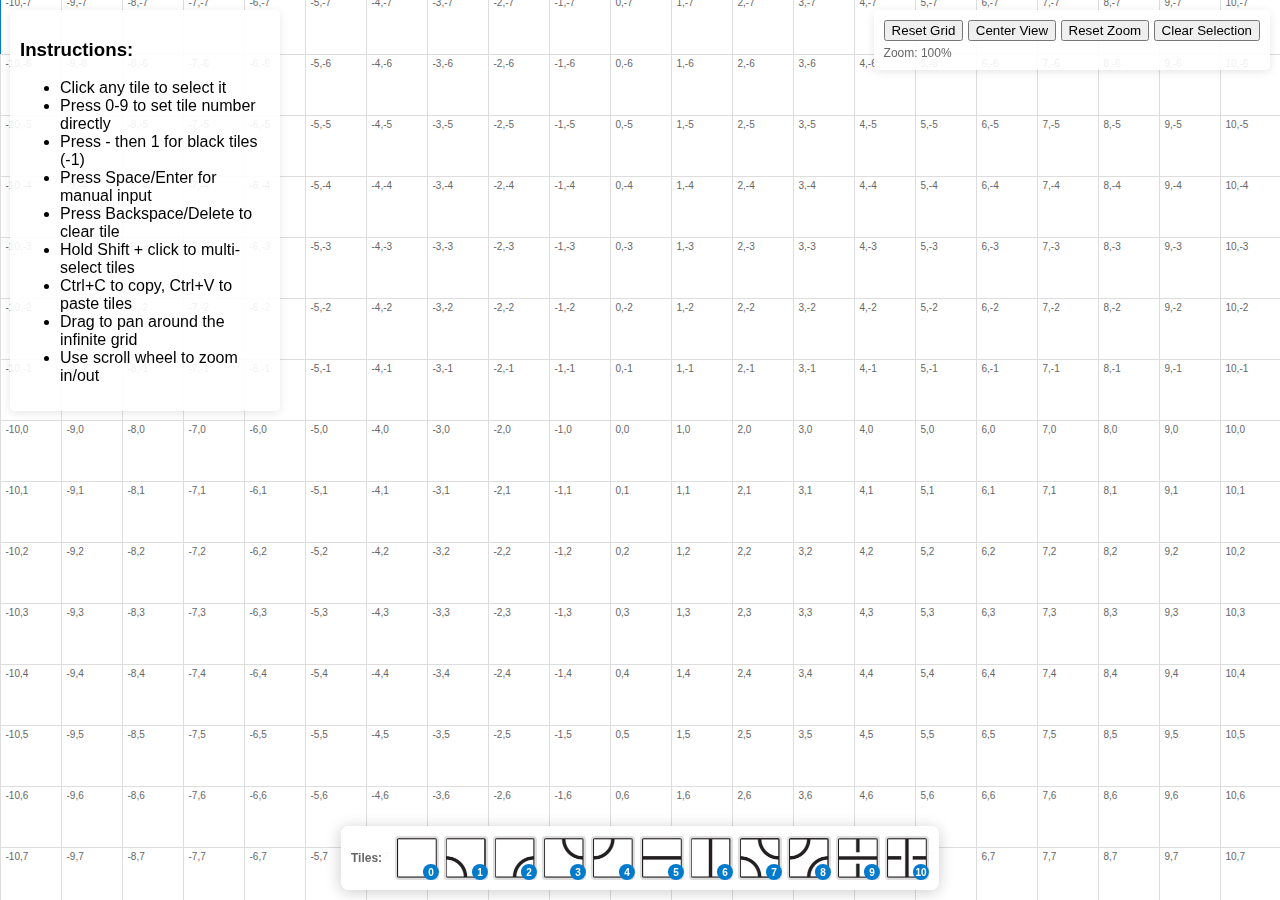
<file: index.html>
<!DOCTYPE html>
<html lang="en">
<head>
    <meta charset="UTF-8">
    <meta name="viewport" content="width=device-width, initial-scale=1.0">
    <title>Infinite Grid Tiles</title>
    <style>
        body {
            margin: 0;
            padding: 0;
            font-family: Arial, sans-serif;
            overflow: hidden;
            background-color: #f0f0f0;
        }

        #grid-container {
            position: relative;
            width: 100vw;
            height: 100vh;
            overflow: auto;
            cursor: grab;
        }

        #grid-container:active {
            cursor: grabbing;
        }

        #grid {
            position: absolute;
            display: grid;
            grid-template-columns: repeat(auto-fill, 60px);
            grid-template-rows: repeat(auto-fill, 60px);
            gap: 1px;
            background-color: #ccc;
            padding: 10px;
        }

        .tile {
            width: 60px;
            height: 60px;
            background-color: white;
            border: 1px solid #ddd;
            display: flex;
            align-items: center;
            justify-content: center;
            cursor: pointer;
            position: relative;
            background-size: cover;
            background-position: center;
            transition: all 0.2s ease;
        }

        .tile:hover {
            border-color: #007acc;
            box-shadow: 0 0 5px rgba(0, 122, 204, 0.3);
        }

        .tile.active {
            border-color: #007acc;
            box-shadow: 0 0 10px rgba(0, 122, 204, 0.5);
        }

        .tile-input {
            width: 100%;
            height: 100%;
            border: none;
            background: transparent;
            text-align: center;
            font-size: 12px;
            font-weight: bold;
            outline: none;
        }

        .tile-number {
            position: absolute;
            top: 2px;
            left: 2px;
            font-size: 10px;
            color: #666;
            background: rgba(255, 255, 255, 0.8);
            padding: 1px 3px;
            border-radius: 2px;
        }

        #controls {
            position: fixed;
            top: 10px;
            right: 10px;
            background: rgba(255, 255, 255, 0.9);
            padding: 10px;
            border-radius: 5px;
            box-shadow: 0 2px 10px rgba(0, 0, 0, 0.1);
            z-index: 1000;
        }

        #instructions {
            position: fixed;
            top: 10px;
            left: 10px;
            background: rgba(255, 255, 255, 0.9);
            padding: 10px;
            border-radius: 5px;
            box-shadow: 0 2px 10px rgba(0, 0, 0, 0.1);
            z-index: 1000;
            max-width: 250px;
        }

        #tile-toolbar {
            position: fixed;
            bottom: 10px;
            left: 50%;
            transform: translateX(-50%);
            background: rgba(255, 255, 255, 0.95);
            padding: 10px;
            border-radius: 8px;
            box-shadow: 0 2px 15px rgba(0, 0, 0, 0.2);
            z-index: 1000;
            display: flex;
            gap: 5px;
            align-items: center;
        }

        .toolbar-tile {
            width: 40px;
            height: 40px;
            border: 2px solid #ddd;
            border-radius: 4px;
            background-size: cover;
            background-position: center;
            background-color: white;
            display: flex;
            align-items: center;
            justify-content: center;
            cursor: pointer;
            transition: all 0.2s ease;
            position: relative;
        }

        .toolbar-tile:hover {
            border-color: #007acc;
            transform: scale(1.1);
            box-shadow: 0 2px 8px rgba(0, 122, 204, 0.3);
        }

        .toolbar-tile-number {
            position: absolute;
            bottom: -2px;
            right: -2px;
            background: #007acc;
            color: white;
            font-size: 10px;
            font-weight: bold;
            border-radius: 50%;
            width: 16px;
            height: 16px;
            display: flex;
            align-items: center;
            justify-content: center;
        }

        .toolbar-label {
            font-size: 12px;
            font-weight: bold;
            color: #666;
            margin-right: 8px;
        }

        .tile.selected {
            border-color: #ff6b35;
            box-shadow: 0 0 10px rgba(255, 107, 53, 0.6);
            background-color: rgba(255, 107, 53, 0.1);
        }

        .tile.black-tile {
            background-color: #000 !important;
            background-image: none !important;
        }
    </style>
</head>
<body>
    <div id="instructions">
        <h3>Instructions:</h3>
        <ul>
            <li>Click any tile to select it</li>
            <li>Press 0-9 to set tile number directly</li>
            <li>Press - then 1 for black tiles (-1)</li>
            <li>Press Space/Enter for manual input</li>
            <li>Press Backspace/Delete to clear tile</li>
            <li>Hold Shift + click to multi-select tiles</li>
            <li>Ctrl+C to copy, Ctrl+V to paste tiles</li>
            <li>Drag to pan around the infinite grid</li>
            <li>Use scroll wheel to zoom in/out</li>
        </ul>
    </div>

    <div id="controls">
        <button onclick="resetGrid()">Reset Grid</button>
        <button onclick="centerGrid()">Center View</button>
        <button onclick="resetZoom()">Reset Zoom</button>
        <button onclick="clearSelection()">Clear Selection</button>
    </div>

    <div id="grid-container">
        <div id="grid"></div>
    </div>

    <div id="tile-toolbar">
        <div class="toolbar-label">Tiles:</div>
        <!-- Toolbar tiles will be populated by JavaScript -->
    </div>

    <script>
        class InfiniteGrid {
            constructor() {
                this.gridContainer = document.getElementById('grid-container');
                this.grid = document.getElementById('grid');
                this.baseTileSize = 61; // Base tile size (60px + 1px gap)
                this.zoomLevel = 1; // Current zoom level
                this.minZoom = 0.2; // Minimum zoom level
                this.maxZoom = 5; // Maximum zoom level
                this.visibleTiles = new Map();
                this.activeTile = null;
                this.selectedTiles = new Set(); // For multi-selection
                this.copiedTiles = []; // For copy/paste functionality
                this.tileData = new Map(); // Store tile states
                
                this.viewportWidth = window.innerWidth;
                this.viewportHeight = window.innerHeight;
                
                // Initial grid position
                this.offsetX = 0;
                this.offsetY = 0;
                
                this.isDragging = false;
                this.dragStarted = false;
                this.lastMouseX = 0;
                this.lastMouseY = 0;
                this.dragThreshold = 5; // Minimum distance to consider it a drag
                
                this.init();
            }
            
            init() {
                this.setupEventListeners();
                this.createToolbar();
                this.updateGrid();
                this.centerGrid();
            }
            
            setupEventListeners() {
                // Mouse events for dragging
                this.gridContainer.addEventListener('mousedown', (e) => {
                    if (e.target === this.gridContainer || e.target === this.grid || e.target.classList.contains('tile')) {
                        this.isDragging = true;
                        this.dragStarted = false; // Only set to true when actual dragging occurs
                        this.lastMouseX = e.clientX;
                        this.lastMouseY = e.clientY;
                        e.preventDefault();
                    }
                });
                
                document.addEventListener('mousemove', (e) => {
                    if (this.isDragging) {
                        const deltaX = e.clientX - this.lastMouseX;
                        const deltaY = e.clientY - this.lastMouseY;
                        const distance = Math.sqrt(deltaX * deltaX + deltaY * deltaY);
                        
                        // Only start dragging if we've moved beyond the threshold
                        if (!this.dragStarted && distance > this.dragThreshold) {
                            this.dragStarted = true;
                            this.gridContainer.style.cursor = 'grabbing';
                        }
                        
                        if (this.dragStarted) {
                            this.offsetX += deltaX;
                            this.offsetY += deltaY;
                            this.updateGrid();
                        }
                        
                        this.lastMouseX = e.clientX;
                        this.lastMouseY = e.clientY;
                    }
                });
                
                document.addEventListener('mouseup', () => {
                    if (this.isDragging) {
                        this.isDragging = false;
                        this.dragStarted = false;
                        this.gridContainer.style.cursor = 'grab';
                    }
                });
                
                // Window resize
                window.addEventListener('resize', () => {
                    this.viewportWidth = window.innerWidth;
                    this.viewportHeight = window.innerHeight;
                    this.updateGrid();
                });
                
                // Scroll wheel for zooming
                this.gridContainer.addEventListener('wheel', (e) => {
                    e.preventDefault();
                    
                    const rect = this.gridContainer.getBoundingClientRect();
                    const mouseX = e.clientX - rect.left;
                    const mouseY = e.clientY - rect.top;
                    
                    // Calculate zoom factor
                    const zoomFactor = e.deltaY > 0 ? 0.9 : 1.1;
                    const newZoom = Math.max(this.minZoom, Math.min(this.maxZoom, this.zoomLevel * zoomFactor));
                    
                    if (newZoom !== this.zoomLevel) {
                        // Calculate zoom point relative to current view
                        const worldX = (mouseX - this.offsetX) / this.zoomLevel;
                        const worldY = (mouseY - this.offsetY) / this.zoomLevel;
                        
                        // Update zoom level
                        this.zoomLevel = newZoom;
                        
                        // Adjust offset to keep the zoom point centered
                        this.offsetX = mouseX - worldX * this.zoomLevel;
                        this.offsetY = mouseY - worldY * this.zoomLevel;
                        
                        this.updateGrid();
                    }
                });
                
                // Touch events for mobile support
                let touchStartDistance = 0;
                let touchStartZoom = 1;
                
                this.gridContainer.addEventListener('touchstart', (e) => {
                    if (e.touches.length === 2) {
                        // Two-finger pinch for zoom
                        const touch1 = e.touches[0];
                        const touch2 = e.touches[1];
                        touchStartDistance = Math.hypot(
                            touch2.clientX - touch1.clientX,
                            touch2.clientY - touch1.clientY
                        );
                        touchStartZoom = this.zoomLevel;
                    } else if (e.touches.length === 1) {
                        // Single finger for drag
                        this.isDragging = true;
                        this.lastMouseX = e.touches[0].clientX;
                        this.lastMouseY = e.touches[0].clientY;
                    }
                    e.preventDefault();
                });
                
                this.gridContainer.addEventListener('touchmove', (e) => {
                    if (e.touches.length === 2) {
                        // Handle pinch zoom
                        const touch1 = e.touches[0];
                        const touch2 = e.touches[1];
                        const currentDistance = Math.hypot(
                            touch2.clientX - touch1.clientX,
                            touch2.clientY - touch1.clientY
                        );
                        
                        if (touchStartDistance > 0) {
                            const scale = currentDistance / touchStartDistance;
                            const newZoom = Math.max(this.minZoom, Math.min(this.maxZoom, touchStartZoom * scale));
                            this.zoomLevel = newZoom;
                            this.updateGrid();
                        }
                    } else if (e.touches.length === 1 && this.isDragging) {
                        // Handle drag
                        const deltaX = e.touches[0].clientX - this.lastMouseX;
                        const deltaY = e.touches[0].clientY - this.lastMouseY;
                        
                        this.offsetX += deltaX;
                        this.offsetY += deltaY;
                        
                        this.updateGrid();
                        
                        this.lastMouseX = e.touches[0].clientX;
                        this.lastMouseY = e.touches[0].clientY;
                    }
                    e.preventDefault();
                });
                
                this.gridContainer.addEventListener('touchend', (e) => {
                    this.isDragging = false;
                    touchStartDistance = 0;
                    e.preventDefault();
                });

                // Keyboard events for copy/paste and number input
                document.addEventListener('keydown', (e) => {
                    if (e.ctrlKey || e.metaKey) {
                        if (e.key === 'c' || e.key === 'C') {
                            e.preventDefault();
                            this.copySelectedTiles();
                        } else if (e.key === 'v' || e.key === 'V') {
                            e.preventDefault();
                            this.pasteSelectedTiles();
                        }
                    } else if (e.key === 'Escape') {
                        this.clearSelection();
                        this.deselectTile();
                    } else if (this.activeTile && !e.target.classList.contains('tile-input')) {
                        // Handle direct number input when a tile is active
                        this.handleDirectNumberInput(e);
                    }
                });
            }
            
            createToolbar() {
                const toolbar = document.getElementById('tile-toolbar');
                
                // Create tiles 0-10
                for (let i = 0; i <= 10; i++) {
                    const toolbarTile = document.createElement('div');
                    toolbarTile.className = 'toolbar-tile';
                    toolbarTile.style.backgroundImage = `url(tiles/${i}.png)`;
                    toolbarTile.title = `Click to use tile ${i}`;
                    
                    // Add number label
                    const numberLabel = document.createElement('div');
                    numberLabel.className = 'toolbar-tile-number';
                    numberLabel.textContent = i;
                    toolbarTile.appendChild(numberLabel);
                    
                    // Click handler to apply tile to active tile
                    toolbarTile.addEventListener('click', () => {
                        if (this.activeTile) {
                            this.applyTileNumber(this.activeTile, i.toString());
                        }
                    });
                    
                    toolbar.appendChild(toolbarTile);
                }
            }
            
            updateGrid() {
                // Calculate current tile size based on zoom
                const currentTileSize = this.baseTileSize * this.zoomLevel;
                
                // Calculate visible tile range
                const startX = Math.floor(-this.offsetX / currentTileSize) - 2;
                const endX = Math.floor((-this.offsetX + this.viewportWidth) / currentTileSize) + 2;
                const startY = Math.floor(-this.offsetY / currentTileSize) - 2;
                const endY = Math.floor((-this.offsetY + this.viewportHeight) / currentTileSize) + 2;
                
                // Clear existing tiles
                this.grid.innerHTML = '';
                this.visibleTiles.clear();
                
                // Set grid position
                this.grid.style.left = this.offsetX + 'px';
                this.grid.style.top = this.offsetY + 'px';
                this.grid.style.transform = `scale(${this.zoomLevel})`;
                this.grid.style.transformOrigin = '0 0';
                
                // Create visible tiles
                for (let y = startY; y <= endY; y++) {
                    for (let x = startX; x <= endX; x++) {
                        this.createTile(x, y);
                    }
                }
                
                // Update zoom display
                this.updateZoomDisplay();
            }
            
            createTile(gridX, gridY) {
                const tileKey = `${gridX},${gridY}`;
                const tile = document.createElement('div');
                tile.className = 'tile';
                tile.dataset.gridX = gridX;
                tile.dataset.gridY = gridY;
                
                // Position the tile
                tile.style.position = 'absolute';
                tile.style.left = (gridX * this.baseTileSize) + 'px';
                tile.style.top = (gridY * this.baseTileSize) + 'px';
                
                // Add coordinate label
                const label = document.createElement('div');
                label.className = 'tile-number';
                label.textContent = `${gridX},${gridY}`;
                tile.appendChild(label);
                
                // Apply saved tile data if exists
                if (this.tileData.has(tileKey)) {
                    const tileInfo = this.tileData.get(tileKey);
                    if (tileInfo.number === -1) {
                        tile.classList.add('black-tile');
                    } else {
                        tile.style.backgroundImage = `url(tiles/${tileInfo.number}.png)`;
                        tile.style.backgroundSize = 'cover';
                        tile.style.backgroundPosition = 'center';
                    }
                }
                
                // Check if tile is selected
                if (this.selectedTiles.has(tileKey)) {
                    tile.classList.add('selected');
                }
                
                // Click event
                tile.addEventListener('click', (e) => {
                    e.stopPropagation();
                    // Only process click if we haven't actually dragged
                    if (!this.dragStarted) {
                        if (e.shiftKey) {
                            this.toggleTileSelection(tile);
                        } else {
                            // Single click to edit
                            this.selectTile(tile);
                        }
                    }
                });
                
                this.grid.appendChild(tile);
                this.visibleTiles.set(tileKey, tile);
            }
            
            selectTile(tile) {
                // Clear previous selections when not multi-selecting
                this.clearSelection();
                
                // Remove active class from previous tile
                if (this.activeTile) {
                    this.activeTile.classList.remove('active');
                    const input = this.activeTile.querySelector('.tile-input');
                    if (input) {
                        input.remove();
                    }
                }

                // Set new active tile
                this.activeTile = tile;
                tile.classList.add('active');
                
                // Don't automatically create input field - wait for user action
            }
            
            showInputField(tile, initialValue = '') {
                // Create input field only when needed
                const input = document.createElement('input');
                input.className = 'tile-input';
                input.type = 'text';
                input.placeholder = '-1 to 10';
                input.maxLength = 3;
                input.value = initialValue;

                // Input event handlers
                input.addEventListener('keydown', (e) => {
                    if (e.key === 'Enter') {
                        this.applyTileNumber(tile, input.value);
                    } else if (e.key === 'Escape') {
                        this.deselectTile();
                    }
                });

                input.addEventListener('blur', () => {
                    // Submit the value when clicking away
                    setTimeout(() => {
                        if (input.value.trim() !== '') {
                            this.applyTileNumber(tile, input.value);
                        } else {
                            this.deselectTile();
                        }
                    }, 100);
                });

                // Allow numbers including negative
                input.addEventListener('input', (e) => {
                    let value = e.target.value.replace(/[^0-9-]/g, '');
                    
                    // Ensure only one minus sign at the beginning
                    const minusCount = (value.match(/-/g) || []).length;
                    if (minusCount > 1) {
                        value = value.replace(/-/g, '');
                        if (e.target.value.startsWith('-')) {
                            value = '-' + value;
                        }
                    }
                    
                    // Move minus to front if it exists
                    if (value.includes('-') && !value.startsWith('-')) {
                        value = '-' + value.replace('-', '');
                    }
                    
                    const num = parseInt(value);
                    if (value && !isNaN(num) && (num < -1 || num > 10)) {
                        e.target.value = e.target.value.slice(0, -1);
                    } else {
                        e.target.value = value;
                    }
                });

                tile.appendChild(input);
                input.focus();
                input.select(); // Select all text for easy replacement
            }
            
            handleDirectNumberInput(e) {
                if (!this.activeTile) return;
                
                // Handle direct number key presses
                if (e.key >= '0' && e.key <= '9') {
                    e.preventDefault();
                    this.applyTileNumber(this.activeTile, e.key);
                } else if (e.key === '-') {
                    e.preventDefault();
                    // Start input field with minus sign for -1
                    this.showInputField(this.activeTile, '-');
                } else if (e.key === 'Backspace' || e.key === 'Delete') {
                    e.preventDefault();
                    // Clear the tile
                    const tileKey = `${this.activeTile.dataset.gridX},${this.activeTile.dataset.gridY}`;
                    this.tileData.delete(tileKey);
                    this.activeTile.classList.remove('black-tile');
                    this.activeTile.style.backgroundImage = '';
                    console.log(`Cleared tile at position (${this.activeTile.dataset.gridX}, ${this.activeTile.dataset.gridY})`);
                } else if (e.key === ' ' || e.key === 'Enter') {
                    e.preventDefault();
                    // Show input field for manual entry
                    this.showInputField(this.activeTile);
                }
            }
            
            toggleTileSelection(tile) {
                const tileKey = `${tile.dataset.gridX},${tile.dataset.gridY}`;
                
                if (this.selectedTiles.has(tileKey)) {
                    this.selectedTiles.delete(tileKey);
                    tile.classList.remove('selected');
                } else {
                    this.selectedTiles.add(tileKey);
                    tile.classList.add('selected');
                }
            }
            
            clearSelection() {
                // Remove selected class from all visible tiles
                this.selectedTiles.forEach(tileKey => {
                    if (this.visibleTiles.has(tileKey)) {
                        this.visibleTiles.get(tileKey).classList.remove('selected');
                    }
                });
                this.selectedTiles.clear();
            }
            
            copySelectedTiles() {
                if (this.selectedTiles.size === 0) {
                    console.log('No tiles selected to copy');
                    return;
                }
                
                this.copiedTiles = [];
                let minX = Infinity, minY = Infinity;
                
                // Find the minimum coordinates to normalize the pattern
                this.selectedTiles.forEach(tileKey => {
                    const [x, y] = tileKey.split(',').map(Number);
                    minX = Math.min(minX, x);
                    minY = Math.min(minY, y);
                });
                
                // Store relative positions and tile data
                this.selectedTiles.forEach(tileKey => {
                    const [x, y] = tileKey.split(',').map(Number);
                    const tileData = this.tileData.get(tileKey);
                    this.copiedTiles.push({
                        relativeX: x - minX,
                        relativeY: y - minY,
                        number: tileData ? tileData.number : null
                    });
                });
                
                console.log(`Copied ${this.copiedTiles.length} tiles`);
            }
            
            pasteSelectedTiles() {
                if (this.copiedTiles.length === 0) {
                    console.log('No tiles to paste');
                    return;
                }
                
                if (!this.activeTile) {
                    console.log('No active tile selected for pasting');
                    return;
                }
                
                const baseX = parseInt(this.activeTile.dataset.gridX);
                const baseY = parseInt(this.activeTile.dataset.gridY);
                
                // Apply copied pattern starting from the active tile
                this.copiedTiles.forEach(copiedTile => {
                    if (copiedTile.number !== null) {
                        const targetX = baseX + copiedTile.relativeX;
                        const targetY = baseY + copiedTile.relativeY;
                        const targetKey = `${targetX},${targetY}`;
                        
                        // Save tile data
                        this.tileData.set(targetKey, { number: copiedTile.number });
                        
                        // Update visible tile if it exists
                        if (this.visibleTiles.has(targetKey)) {
                            const targetTile = this.visibleTiles.get(targetKey);
                            this.applyTileVisual(targetTile, copiedTile.number);
                        }
                    }
                });
                
                console.log(`Pasted ${this.copiedTiles.length} tiles starting at (${baseX}, ${baseY})`);
            }
            
            applyTileVisual(tile, number) {
                // Remove any existing visual classes
                tile.classList.remove('black-tile');
                
                if (number === -1) {
                    tile.classList.add('black-tile');
                    tile.style.backgroundImage = '';
                } else {
                    tile.style.backgroundImage = `url(tiles/${number}.png)`;
                    tile.style.backgroundSize = 'cover';
                    tile.style.backgroundPosition = 'center';
                }
            }
            
            applyTileNumber(tile, numberStr) {
                const number = parseInt(numberStr);
                if (!isNaN(number) && number >= -1 && number <= 10) {
                    const gridX = parseInt(tile.dataset.gridX);
                    const gridY = parseInt(tile.dataset.gridY);
                    const tileKey = `${gridX},${gridY}`;
                    
                    // Save tile data
                    this.tileData.set(tileKey, { number: number });
                    
                    // Apply visual changes
                    this.applyTileVisual(tile, number);
                    
                    console.log(`Applied tile ${number} to position (${gridX}, ${gridY})`);
                }
                
                this.deselectTile();
            }
            
            deselectTile() {
                if (this.activeTile) {
                    this.activeTile.classList.remove('active');
                    const input = this.activeTile.querySelector('.tile-input');
                    if (input) {
                        input.remove();
                    }
                    this.activeTile = null;
                }
            }
            
            centerGrid() {
                this.offsetX = this.viewportWidth / 2 - (this.baseTileSize * this.zoomLevel) / 2;
                this.offsetY = this.viewportHeight / 2 - (this.baseTileSize * this.zoomLevel) / 2;
                this.updateGrid();
            }
            
            updateZoomDisplay() {
                // Update zoom indicator in controls
                let zoomDisplay = document.getElementById('zoom-display');
                if (!zoomDisplay) {
                    zoomDisplay = document.createElement('div');
                    zoomDisplay.id = 'zoom-display';
                    zoomDisplay.style.fontSize = '12px';
                    zoomDisplay.style.color = '#666';
                    zoomDisplay.style.marginTop = '5px';
                    document.getElementById('controls').appendChild(zoomDisplay);
                }
                zoomDisplay.textContent = `Zoom: ${Math.round(this.zoomLevel * 100)}%`;
            }
            
            resetZoom() {
                this.zoomLevel = 1;
                this.updateGrid();
            }
            
            reset() {
                this.tileData.clear();
                this.selectedTiles.clear();
                this.copiedTiles = [];
                this.zoomLevel = 1;
                this.updateGrid();
            }
        }
        
        // Global functions for buttons
        function resetGrid() {
            grid.reset();
        }
        
        function centerGrid() {
            grid.centerGrid();
        }
        
        function resetZoom() {
            grid.resetZoom();
        }
        
        function clearSelection() {
            grid.clearSelection();
        }
        
        // Initialize the grid
        const grid = new InfiniteGrid();
        
        // Handle clicks outside tiles to deselect
        document.addEventListener('click', (e) => {
            if (!e.target.closest('.tile') && !e.target.closest('#controls') && !e.target.closest('#tile-toolbar')) {
                grid.deselectTile();
            }
        });
    </script>
</body>
</html>
</file>
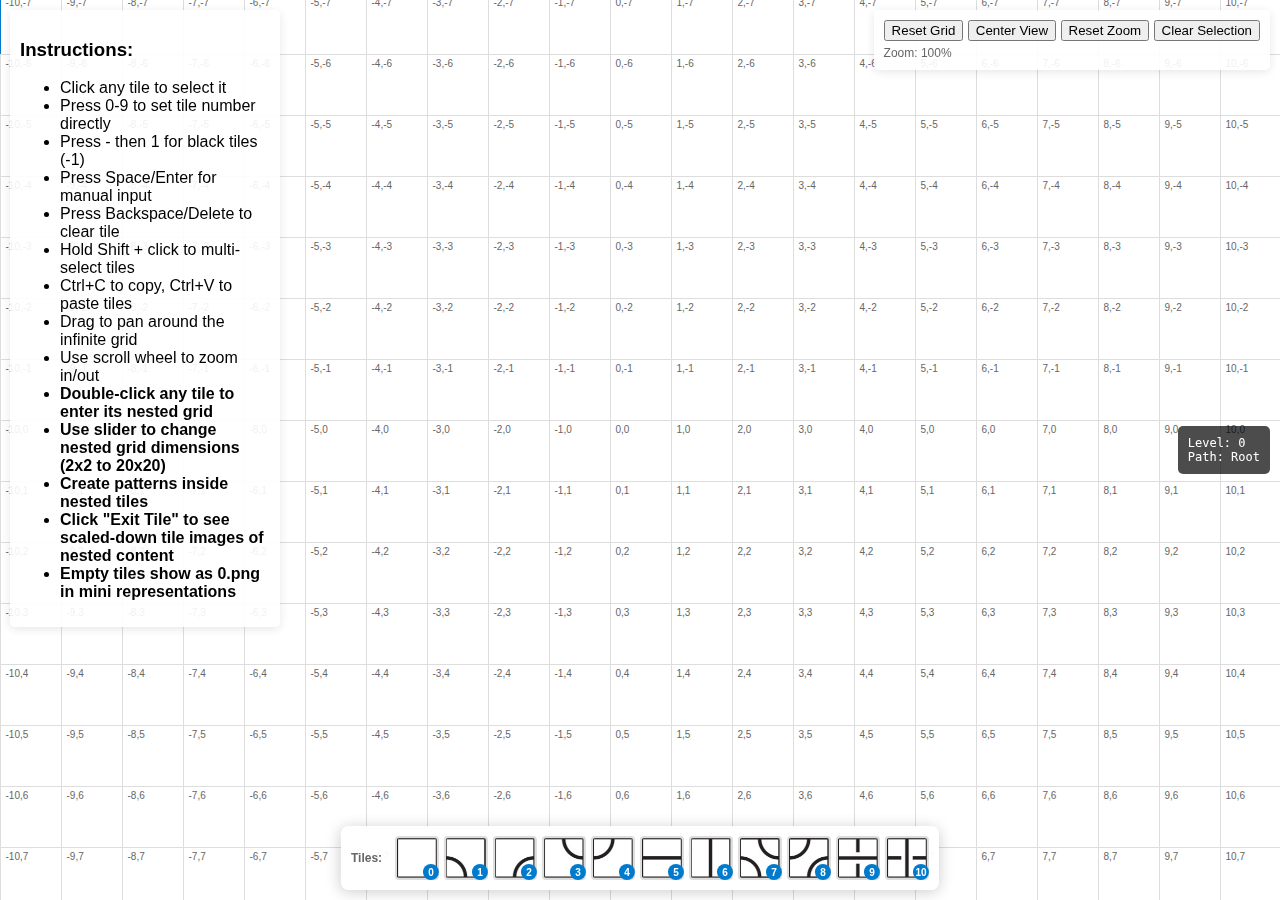
<file: webpage/index.html>
<!DOCTYPE html>
<html lang="en">
<head>
    <meta charset="UTF-8">
    <meta name="viewport" content="width=device-width, initial-scale=1.0">
    <title>Infinite Grid Tiles</title>
    <link rel="stylesheet" href="css/styles.css">
</head>
<body>
    <div id="instructions">
        <h3>Instructions:</h3>
        <ul>
            <li>Click any tile to select it</li>
            <li>Press 0-9 to set tile number directly</li>
            <li>Press - then 1 for black tiles (-1)</li>
            <li>Press Space/Enter for manual input</li>
            <li>Press Backspace/Delete to clear tile</li>
            <li>Hold Shift + click to multi-select tiles</li>
            <li>Ctrl+C to copy, Ctrl+V to paste tiles</li>
            <li>Drag to pan around the infinite grid</li>
            <li>Use scroll wheel to zoom in/out</li>
            <li><strong>Double-click any tile to enter its nested grid</strong></li>
            <li><strong>Use slider to change nested grid dimensions (2x2 to 20x20)</strong></li>
            <li><strong>Create patterns inside nested tiles</strong></li>
            <li><strong>Click "Exit Tile" to see scaled-down tile images of nested content</strong></li>
            <li><strong>Empty tiles show as 0.png in mini representations</strong></li>
        </ul>
    </div>

    <div id="controls">
        <button onclick="resetGrid()">Reset Grid</button>
        <button onclick="centerGrid()">Center View</button>
        <button onclick="resetZoom()">Reset Zoom</button>
        <button onclick="clearSelection()">Clear Selection</button>
    </div>

    <div id="grid-container">
        <div id="grid"></div>
    </div>

    <div id="tile-toolbar">
        <div class="toolbar-label">Tiles:</div>
        <!-- Toolbar tiles will be populated by JavaScript -->
    </div>

    <div id="level-indicator">
        Level: 0<br>
        Path: Root
    </div>

    <!-- JavaScript modules -->
    <script src="js/grid-core.js"></script>
    <script src="js/event-handlers.js"></script>
    <script src="js/tile-operations.js"></script>
    <script src="js/nested-grid.js"></script>
    <script src="js/mini-representation.js"></script>
    <script src="js/ui-controls.js"></script>
    <script src="js/main.js"></script>
</body>
</html>
</file>
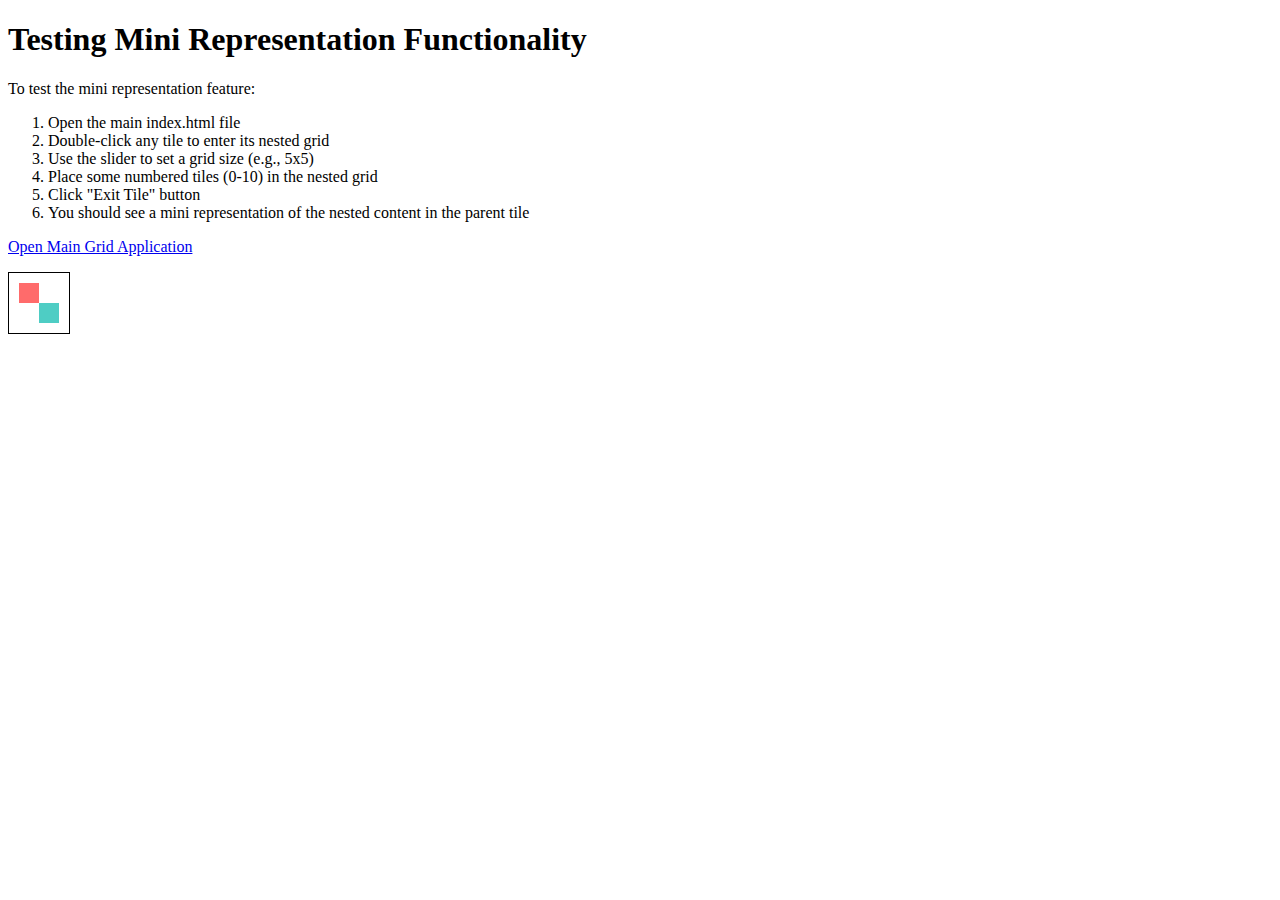
<file: test.html>
<!DOCTYPE html>
<html lang="en">
<head>
    <meta charset="UTF-8">
    <meta name="viewport" content="width=device-width, initial-scale=1.0">
    <title>Test Mini Representation</title>
</head>
<body>
    <h1>Testing Mini Representation Functionality</h1>
    <p>To test the mini representation feature:</p>
    <ol>
        <li>Open the main index.html file</li>
        <li>Double-click any tile to enter its nested grid</li>
        <li>Use the slider to set a grid size (e.g., 5x5)</li>
        <li>Place some numbered tiles (0-10) in the nested grid</li>
        <li>Click "Exit Tile" button</li>
        <li>You should see a mini representation of the nested content in the parent tile</li>
    </ol>
    
    <p><a href="index.html">Open Main Grid Application</a></p>
    
    <script>
        // Simple test of canvas functionality
        function testCanvas() {
            const canvas = document.createElement('canvas');
            canvas.width = 60;
            canvas.height = 60;
            const ctx = canvas.getContext('2d');
            
            // Test drawing
            ctx.fillStyle = '#ff6b6b';
            ctx.fillRect(10, 10, 20, 20);
            ctx.fillStyle = '#4ecdc4';
            ctx.fillRect(30, 30, 20, 20);
            
            const dataURL = canvas.toDataURL();
            console.log('Canvas test successful, data URL length:', dataURL.length);
            
            // Create test image element
            const img = document.createElement('img');
            img.src = dataURL;
            img.style.border = '1px solid black';
            img.title = 'Test canvas output';
            document.body.appendChild(img);
        }
        
        // Run test when page loads
        window.onload = testCanvas;
    </script>
</body>
</html>
</file>
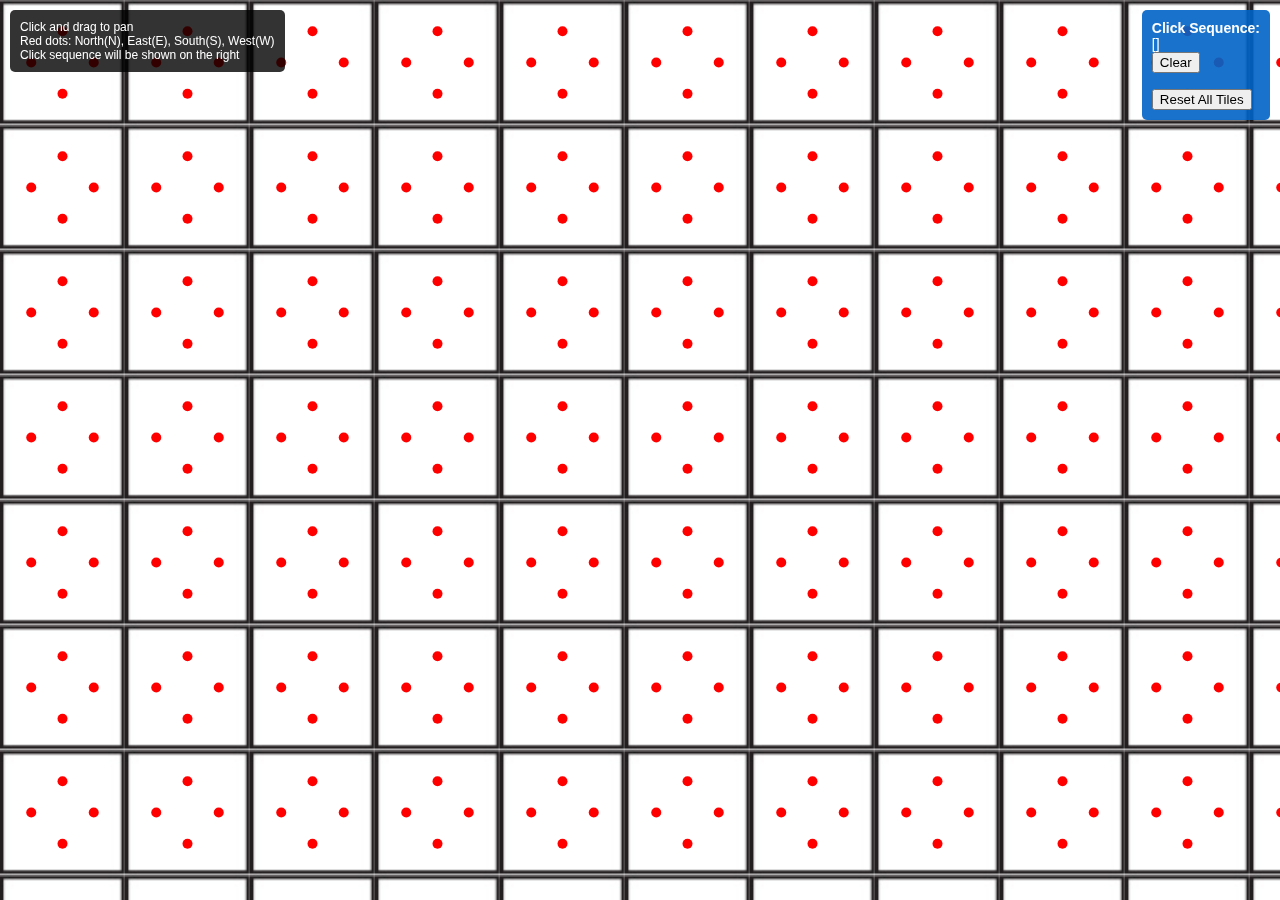
<file: interactive/page.html>
<!DOCTYPE html>
<html lang="en">
<head>
    <meta charset="UTF-8">
    <meta name="viewport" content="width=device-width, initial-scale=1.0">
    <title>Interactive Grid with Clickable Dots</title>
    <style>
        body {
            margin: 0;
            padding: 0;
            overflow: hidden;
            background-color: #f0f0f0;
            font-family: Arial, sans-serif;
        }
        
        #canvas {
            display: block;
            cursor: grab;
        }
        
        #canvas:active {
            cursor: grabbing;
        }
        
        #info {
            position: absolute;
            top: 10px;
            left: 10px;
            background: rgba(0, 0, 0, 0.8);
            color: white;
            padding: 10px;
            border-radius: 5px;
            font-size: 12px;
            z-index: 1000;
        }
        
        #sequence-display {
            position: absolute;
            top: 10px;
            right: 10px;
            background: rgba(0, 100, 200, 0.9);
            color: white;
            padding: 10px;
            border-radius: 5px;
            font-size: 14px;
            z-index: 1000;
            max-width: 300px;
        }
    </style>
</head>
<body>
    <div id="info">
        Click and drag to pan<br>
        Red dots: North(N), East(E), South(S), West(W)<br>
        Click sequence will be shown on the right
    </div>
    
    <div id="sequence-display">
        <strong>Click Sequence:</strong><br>
        <span id="sequence">[]</span><br>
        <button onclick="clearSequence()">Clear</button>
        <br><br>
        <button onclick="resetAllTiles()">Reset All Tiles</button>
    </div>
    
    <canvas id="canvas"></canvas>

    <script>
        const canvas = document.getElementById('canvas');
        const ctx = canvas.getContext('2d');
        const sequenceElement = document.getElementById('sequence');
        
        // Canvas setup
        let canvasWidth = window.innerWidth;
        let canvasHeight = window.innerHeight;
        canvas.width = canvasWidth;
        canvas.height = canvasHeight;
        
        // Grid and view settings
        const TILE_SIZE = 125;
        const DOT_RADIUS = 5;
        const DOT_CLICK_RADIUS = 12;
        
        // Camera/view state
        let viewX = 0;
        let viewY = 0;
        let isDragging = false;
        let lastMouseX = 0;
        let lastMouseY = 0;
        
        // Click sequence tracking
        let clickSequence = [];
        const MAX_SEQUENCE_LENGTH = 20;
        
        // Tile state tracking - stores what image each tile should display
        let tileStates = new Map(); // key: "x,y", value: image filename
        let tileImages = new Map(); // key: filename, value: Image object
        
        // Load tile images
        function loadTileImages() {
            const imageFiles = ['0.png', '1.png', '2.png', '3.png', '4.png', '5.png', '6.png', '7.png', '8.png', '9.png', '10.png'];
            imageFiles.forEach(filename => {
                const img = new Image();
                img.src = `tiles/${filename}`;
                img.onload = () => {
                    console.log(`✅ Successfully loaded ${filename}`);
                    draw(); // Redraw when image loads
                };
                img.onerror = () => {
                    console.error(`❌ Failed to load ${filename} - check if tiles/${filename} exists`);
                };
                tileImages.set(filename, img);
            });
        }
        
        // Initialize images
        loadTileImages();
        
        // Resize handler
        window.addEventListener('resize', () => {
            canvasWidth = window.innerWidth;
            canvasHeight = window.innerHeight;
            canvas.width = canvasWidth;
            canvas.height = canvasHeight;
            draw();
        });
        
        // Mouse event handlers
        canvas.addEventListener('mousedown', (e) => {
            const rect = canvas.getBoundingClientRect();
            const mouseX = e.clientX - rect.left;
            const mouseY = e.clientY - rect.top;
            
            // Check for dot clicks first
            const dotClick = checkDotClick(mouseX, mouseY);
            if (dotClick) {
                handleDotClick(dotClick);
                return;
            }
            
            // Start dragging
            isDragging = true;
            lastMouseX = mouseX;
            lastMouseY = mouseY;
            canvas.style.cursor = 'grabbing';
        });
        
        canvas.addEventListener('mousemove', (e) => {
            if (!isDragging) return;
            
            const rect = canvas.getBoundingClientRect();
            const mouseX = e.clientX - rect.left;
            const mouseY = e.clientY - rect.top;
            
            const deltaX = mouseX - lastMouseX;
            const deltaY = mouseY - lastMouseY;
            
            viewX += deltaX;
            viewY += deltaY;
            
            lastMouseX = mouseX;
            lastMouseY = mouseY;
            
            draw();
        });
        
        canvas.addEventListener('mouseup', () => {
            isDragging = false;
            canvas.style.cursor = 'grab';
        });
        
        canvas.addEventListener('mouseleave', () => {
            isDragging = false;
            canvas.style.cursor = 'grab';
        });
        
        // Draw function
        function draw() {
            ctx.clearRect(0, 0, canvasWidth, canvasHeight);
            
            // Calculate visible grid range
            const startX = Math.floor((-viewX) / TILE_SIZE) - 1;
            const endX = Math.ceil((canvasWidth - viewX) / TILE_SIZE) + 1;
            const startY = Math.floor((-viewY) / TILE_SIZE) - 1;
            const endY = Math.ceil((canvasHeight - viewY) / TILE_SIZE) + 1;
            
            // Draw grid lines
            ctx.strokeStyle = '#cccccc';
            ctx.lineWidth = 1;
            
            for (let x = startX; x <= endX; x++) {
                const screenX = x * TILE_SIZE + viewX;
                ctx.beginPath();
                ctx.moveTo(screenX, 0);
                ctx.lineTo(screenX, canvasHeight);
                ctx.stroke();
            }
            
            for (let y = startY; y <= endY; y++) {
                const screenY = y * TILE_SIZE + viewY;
                ctx.beginPath();
                ctx.moveTo(0, screenY);
                ctx.lineTo(canvasWidth, screenY);
                ctx.stroke();
            }
            
            // Draw dots for each tile
            for (let x = startX; x < endX; x++) {
                for (let y = startY; y < endY; y++) {
                    drawTile(x, y);
                    drawTileDots(x, y);
                }
            }
        }
        
        function drawTile(tileX, tileY) {
            const tileKey = `${tileX},${tileY}`;
            let tileImage = tileStates.get(tileKey);
            
            // Default to 0.png if no specific tile type is set
            if (!tileImage) {
                tileImage = '0.png';
            }
            
            if (tileImages.has(tileImage)) {
                const img = tileImages.get(tileImage);
                if (img.complete && img.naturalHeight !== 0) {
                    const tileScreenX = tileX * TILE_SIZE + viewX;
                    const tileScreenY = tileY * TILE_SIZE + viewY;
                    
                    // Draw the background image for this tile
                    ctx.drawImage(img, tileScreenX, tileScreenY, TILE_SIZE, TILE_SIZE);
                    
                    // Debug log (you can remove this later)
                    // console.log(`Drawing ${tileImage} at tile (${tileX}, ${tileY})`);
                } else {
                    console.log(`Image ${tileImage} not ready yet for tile (${tileX}, ${tileY})`);
                }
            }
        }
        
        function drawTileDots(tileX, tileY) {
            const centerX = (tileX + 0.5) * TILE_SIZE + viewX;
            const centerY = (tileY + 0.5) * TILE_SIZE + viewY;
            
            // Dot positions relative to tile center (clockwise from north)
            const dots = [
                { x: centerX, y: centerY - TILE_SIZE/4, id: 1, name: 'N' }, // North
                { x: centerX + TILE_SIZE/4, y: centerY, id: 2, name: 'E' }, // East
                { x: centerX, y: centerY + TILE_SIZE/4, id: 3, name: 'S' }, // South
                { x: centerX - TILE_SIZE/4, y: centerY, id: 4, name: 'W' }  // West
            ];
            
            // Draw each dot
            ctx.fillStyle = '#ff0000';
            dots.forEach(dot => {
                ctx.beginPath();
                ctx.arc(dot.x, dot.y, DOT_RADIUS, 0, 2 * Math.PI);
                ctx.fill();
            });
        }
        
        function checkDotClick(mouseX, mouseY) {
            // Calculate which tile we might be in
            const worldX = mouseX - viewX;
            const worldY = mouseY - viewY;
            const tileX = Math.floor(worldX / TILE_SIZE);
            const tileY = Math.floor(worldY / TILE_SIZE);
            
            const centerX = (tileX + 0.5) * TILE_SIZE + viewX;
            const centerY = (tileY + 0.5) * TILE_SIZE + viewY;
            
            // Check each dot in this tile
            const dots = [
                { x: centerX, y: centerY - TILE_SIZE/4, id: 1, name: 'N', tileX, tileY }, // North
                { x: centerX + TILE_SIZE/4, y: centerY, id: 2, name: 'E', tileX, tileY }, // East
                { x: centerX, y: centerY + TILE_SIZE/4, id: 3, name: 'S', tileX, tileY }, // South
                { x: centerX - TILE_SIZE/4, y: centerY, id: 4, name: 'W', tileX, tileY }  // West
            ];
            
            for (const dot of dots) {
                const distance = Math.sqrt(
                    Math.pow(mouseX - dot.x, 2) + Math.pow(mouseY - dot.y, 2)
                );
                if (distance <= DOT_CLICK_RADIUS) {
                    return dot;
                }
            }
            
            return null;
        }
        
        function handleDotClick(dot) {
            // Add to sequence
            const clickInfo = {
                tileX: dot.tileX,
                tileY: dot.tileY,
                dotId: dot.id,
                dotName: dot.name,
                timestamp: Date.now()
            };
            
            clickSequence.push(clickInfo);
            
            // Keep sequence length manageable
            if (clickSequence.length > MAX_SEQUENCE_LENGTH) {
                clickSequence.shift();
            }
            
            updateSequenceDisplay();
            
            // *** SEQUENCE DETECTION AREA ***
            // This is where you can add your sequence detection logic
            checkForSpecialSequences();
        }
        
        function updateSequenceDisplay() {
            const sequenceText = clickSequence.map(click => 
                `T(${click.tileX},${click.tileY}):${click.dotName}`
            ).join(' → ');
            sequenceElement.textContent = sequenceText || '[]';
        }
        
        function clearSequence() {
            clickSequence = [];
            updateSequenceDisplay();
        }
        
        function resetAllTiles() {
            tileStates.clear();
            clearSequence();
            draw();
        }
        
        // *** SEQUENCE DETECTION FUNCTIONS ***
        // Add your custom sequence detection here
        function checkForSpecialSequences() {
            if (clickSequence.length < 2) return;
            
            // *** TILE TRANSFORMATION SEQUENCES ***
            
            // Basic transformations (from default/any tile)
            if (checkSouthEastPattern()) {
                transformTile('SOUTH_EAST', '1.png');
                return;
            }
            
            if (checkSouthWestPattern()) {
                transformTile('SOUTH_WEST', '2.png');
                return;
            }
            
            if (checkNorthEastPattern()) {
                transformTile('NORTH_EAST', '3.png');
                return;
            }
            
            if (checkWestNorthPattern()) {
                transformTile('WEST_NORTH', '4.png');
                return;
            }
            
            if (checkEastWestPattern()) {
                transformTile('EAST_WEST', '5.png');
                return;
            }
            
            if (checkNorthSouthPattern()) {
                transformTile('NORTH_SOUTH', '6.png');
                return;
            }
            
            // Advanced transformations (from specific tile types)
            if (checkWestNorthOn1()) {
                transformTile('WEST_NORTH_ON_1', '7.png');
                return;
            }
            
            if (checkEastSouthOn3()) {
                transformTile('EAST_SOUTH_ON_3', '7.png');
                return;
            }
            
            if (checkWestNorthOn2()) {
                transformTile('WEST_NORTH_ON_2', '8.png');
                return;
            }
            
            if (checkSouthEastOn4()) {
                transformTile('SOUTH_EAST_ON_4', '8.png');
                return;
            }
            
            if (checkEastWestOn6()) {
                transformTile('EAST_WEST_ON_6', '9.png');
                return;
            }
            
            if (checkNorthSouthOn5()) {
                transformTile('NORTH_SOUTH_ON_5', '10.png');
                return;
            }
        }
        
        // *** TILE TRANSFORMATION FUNCTIONS ***
        
        // Basic transformation patterns (work on any tile)
        function checkSouthEastPattern() {
            if (clickSequence.length < 2) return false;
            const lastTwo = clickSequence.slice(-2);
            if (!isSameTile(lastTwo)) return false;
            const dots = lastTwo.map(click => click.dotName);
            return (dots[0] === 'S' && dots[1] === 'E') || (dots[0] === 'E' && dots[1] === 'S');
        }
        
        function checkSouthWestPattern() {
            if (clickSequence.length < 2) return false;
            const lastTwo = clickSequence.slice(-2);
            if (!isSameTile(lastTwo)) return false;
            const dots = lastTwo.map(click => click.dotName);
            return (dots[0] === 'S' && dots[1] === 'W') || (dots[0] === 'W' && dots[1] === 'S');
        }
        
        function checkNorthEastPattern() {
            if (clickSequence.length < 2) return false;
            const lastTwo = clickSequence.slice(-2);
            if (!isSameTile(lastTwo)) return false;
            const dots = lastTwo.map(click => click.dotName);
            return (dots[0] === 'N' && dots[1] === 'E') || (dots[0] === 'E' && dots[1] === 'N');
        }
        
        function checkWestNorthPattern() {
            if (clickSequence.length < 2) return false;
            const lastTwo = clickSequence.slice(-2);
            if (!isSameTile(lastTwo)) return false;
            const dots = lastTwo.map(click => click.dotName);
            return (dots[0] === 'W' && dots[1] === 'N') || (dots[0] === 'N' && dots[1] === 'W');
        }
        
        function checkEastWestPattern() {
            if (clickSequence.length < 2) return false;
            const lastTwo = clickSequence.slice(-2);
            if (!isSameTile(lastTwo)) return false;
            const dots = lastTwo.map(click => click.dotName);
            return (dots[0] === 'E' && dots[1] === 'W') || (dots[0] === 'W' && dots[1] === 'E');
        }
        
        function checkNorthSouthPattern() {
            if (clickSequence.length < 2) return false;
            const lastTwo = clickSequence.slice(-2);
            if (!isSameTile(lastTwo)) return false;
            const dots = lastTwo.map(click => click.dotName);
            return (dots[0] === 'N' && dots[1] === 'S') || (dots[0] === 'S' && dots[1] === 'N');
        }
        
        // Advanced transformation patterns (work on specific tile types)
        function checkWestNorthOn1() {
            if (clickSequence.length < 2) return false;
            const lastTwo = clickSequence.slice(-2);
            if (!isSameTile(lastTwo)) return false;
            if (!isTileType(lastTwo[0], '1.png')) return false;
            const dots = lastTwo.map(click => click.dotName);
            return (dots[0] === 'W' && dots[1] === 'N') || (dots[0] === 'N' && dots[1] === 'W');
        }
        
        function checkEastSouthOn3() {
            if (clickSequence.length < 2) return false;
            const lastTwo = clickSequence.slice(-2);
            if (!isSameTile(lastTwo)) return false;
            if (!isTileType(lastTwo[0], '3.png')) return false;
            const dots = lastTwo.map(click => click.dotName);
            return (dots[0] === 'E' && dots[1] === 'S') || (dots[0] === 'S' && dots[1] === 'E');
        }
        
        function checkWestNorthOn2() {
            if (clickSequence.length < 2) return false;
            const lastTwo = clickSequence.slice(-2);
            if (!isSameTile(lastTwo)) return false;
            if (!isTileType(lastTwo[0], '2.png')) return false;
            const dots = lastTwo.map(click => click.dotName);
            return (dots[0] === 'W' && dots[1] === 'N') || (dots[0] === 'N' && dots[1] === 'W');
        }
        
        function checkSouthEastOn4() {
            if (clickSequence.length < 2) return false;
            const lastTwo = clickSequence.slice(-2);
            if (!isSameTile(lastTwo)) return false;
            if (!isTileType(lastTwo[0], '4.png')) return false;
            const dots = lastTwo.map(click => click.dotName);
            return (dots[0] === 'S' && dots[1] === 'E') || (dots[0] === 'E' && dots[1] === 'S');
        }
        
        function checkEastWestOn6() {
            if (clickSequence.length < 2) return false;
            const lastTwo = clickSequence.slice(-2);
            if (!isSameTile(lastTwo)) return false;
            if (!isTileType(lastTwo[0], '6.png')) return false;
            const dots = lastTwo.map(click => click.dotName);
            return (dots[0] === 'E' && dots[1] === 'W') || (dots[0] === 'W' && dots[1] === 'E');
        }
        
        function checkNorthSouthOn5() {
            if (clickSequence.length < 2) return false;
            const lastTwo = clickSequence.slice(-2);
            if (!isSameTile(lastTwo)) return false;
            if (!isTileType(lastTwo[0], '5.png')) return false;
            const dots = lastTwo.map(click => click.dotName);
            return (dots[0] === 'N' && dots[1] === 'S') || (dots[0] === 'S' && dots[1] === 'N');
        }
        
        // Helper functions
        function isSameTile(clicks) {
            return clicks[0].tileX === clicks[1].tileX && clicks[0].tileY === clicks[1].tileY;
        }
        
        function isTileType(click, expectedType) {
            const tileKey = `${click.tileX},${click.tileY}`;
            const currentType = tileStates.get(tileKey) || '0.png';
            return currentType === expectedType;
        }
        
        function transformTile(eventType, newTileType) {
            if (clickSequence.length < 2) return;
            
            const lastClick = clickSequence[clickSequence.length - 1];
            const tileKey = `${lastClick.tileX},${lastClick.tileY}`;
            
            // Set the new tile type
            tileStates.set(tileKey, newTileType);
            
            // Clear the click sequence and redraw
            clearSequence();
            draw();
            
            // Trigger event notification
            triggerEvent(eventType, `Tile transformed to ${newTileType}!`);
        }
        
        // *** EVENT TRIGGER FUNCTION ***
        // This is where detected sequences cause events to happen
        function triggerEvent(eventType, message) {
            console.log(`Event triggered: ${eventType} - ${message}`);
            
            // You can add different behaviors here based on eventType:
            switch(eventType) {
                case 'SOUTH_EAST':
                    console.log(`🔸 ${message}`);
                    break;
                case 'SOUTH_WEST':
                    console.log(`🔹 ${message}`);
                    break;
                case 'NORTH_EAST':
                    console.log(`🔺 ${message}`);
                    break;
                case 'WEST_NORTH':
                    console.log(`� ${message}`);
                    break;
                case 'EAST_WEST':
                    console.log(`↔️ ${message}`);
                    break;
                case 'NORTH_SOUTH':
                    console.log(`↕️ ${message}`);
                    break;
                case 'WEST_NORTH_ON_1':
                case 'EAST_SOUTH_ON_3':
                    console.log(`� ${message}`);
                    break;
                case 'WEST_NORTH_ON_2':
                case 'SOUTH_EAST_ON_4':
                    console.log(`🔶 ${message}`);
                    break;
                case 'EAST_WEST_ON_6':
                    console.log(`� ${message}`);
                    break;
                case 'NORTH_SOUTH_ON_5':
                    console.log(`� ${message}`);
                    break;
                default:
                    console.log(message);
            }
        }
        
        // Initial draw
        draw();
    </script>
</body>
</html>
</file>
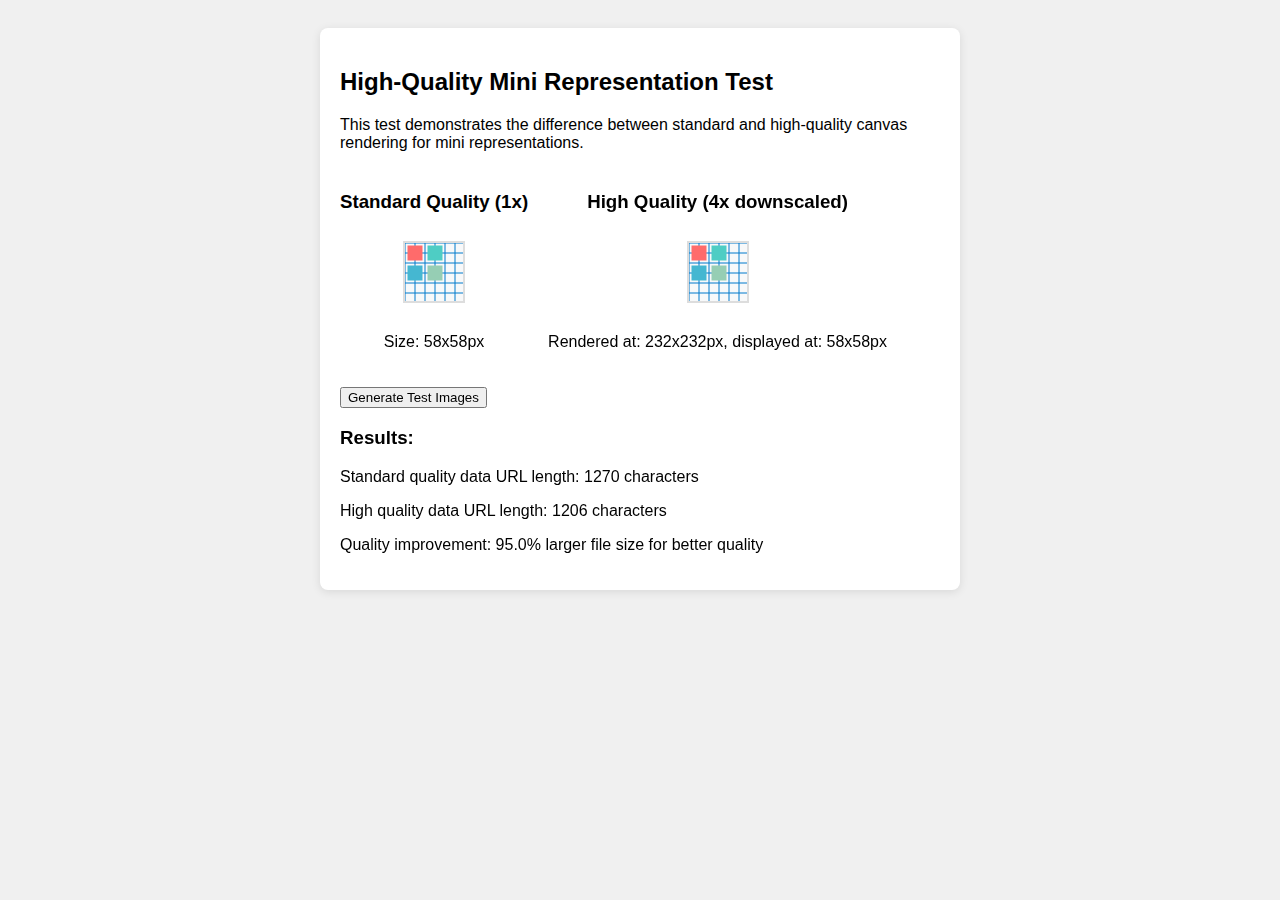
<file: webpage/quality-test.html>
<!DOCTYPE html>
<html lang="en">
<head>
    <meta charset="UTF-8">
    <meta name="viewport" content="width=device-width, initial-scale=1.0">
    <title>Test High-Quality Mini Representations</title>
    <style>
        body {
            font-family: Arial, sans-serif;
            padding: 20px;
            background-color: #f0f0f0;
        }
        .test-container {
            background: white;
            padding: 20px;
            border-radius: 8px;
            box-shadow: 0 2px 10px rgba(0, 0, 0, 0.1);
            max-width: 600px;
            margin: 0 auto;
        }
        .canvas-test {
            border: 2px solid #ddd;
            margin: 10px;
            display: inline-block;
        }
        .comparison {
            display: flex;
            gap: 20px;
            margin: 20px 0;
        }
        .comparison div {
            text-align: center;
        }
    </style>
</head>
<body>
    <div class="test-container">
        <h2>High-Quality Mini Representation Test</h2>
        <p>This test demonstrates the difference between standard and high-quality canvas rendering for mini representations.</p>
        
        <div class="comparison">
            <div>
                <h3>Standard Quality (1x)</h3>
                <canvas id="standard" class="canvas-test" width="58" height="58"></canvas>
                <p>Size: 58x58px</p>
            </div>
            <div>
                <h3>High Quality (4x downscaled)</h3>
                <canvas id="highquality" class="canvas-test" width="58" height="58"></canvas>
                <p>Rendered at: 232x232px, displayed at: 58x58px</p>
            </div>
        </div>
        
        <button onclick="generateTest()">Generate Test Images</button>
        <div id="output"></div>
    </div>

    <script>
        function generateTest() {
            // Standard quality canvas
            const standardCanvas = document.getElementById('standard');
            const standardCtx = standardCanvas.getContext('2d');
            
            // High quality canvas
            const hqCanvas = document.getElementById('highquality');
            const hqCtx = hqCanvas.getContext('2d');
            
            // Create a high-resolution internal canvas
            const internalCanvas = document.createElement('canvas');
            const scaleFactor = 4;
            internalCanvas.width = 58 * scaleFactor;
            internalCanvas.height = 58 * scaleFactor;
            const internalCtx = internalCanvas.getContext('2d');
            
            // Enable high-quality rendering on internal canvas
            internalCtx.imageSmoothingEnabled = true;
            internalCtx.imageSmoothingQuality = 'high';
            
            // Test pattern - draw a simple grid pattern
            function drawTestPattern(ctx, canvas, cellSize, lineWidth) {
                // Fill background
                ctx.fillStyle = '#f8f9fa';
                ctx.fillRect(0, 0, canvas.width, canvas.height);
                
                // Draw grid pattern
                ctx.strokeStyle = '#007acc';
                ctx.lineWidth = lineWidth;
                
                for (let i = 0; i <= canvas.width; i += cellSize) {
                    ctx.beginPath();
                    ctx.moveTo(i, 0);
                    ctx.lineTo(i, canvas.height);
                    ctx.stroke();
                }
                
                for (let i = 0; i <= canvas.height; i += cellSize) {
                    ctx.beginPath();
                    ctx.moveTo(0, i);
                    ctx.lineTo(canvas.width, i);
                    ctx.stroke();
                }
                
                // Draw some colored squares
                const colors = ['#ff6b6b', '#4ecdc4', '#45b7d1', '#96ceb4'];
                for (let i = 0; i < 4; i++) {
                    ctx.fillStyle = colors[i];
                    const x = (i % 2) * cellSize * 2 + cellSize / 4;
                    const y = Math.floor(i / 2) * cellSize * 2 + cellSize / 4;
                    ctx.fillRect(x, y, cellSize * 1.5, cellSize * 1.5);
                }
            }
            
            // Draw standard quality
            drawTestPattern(standardCtx, standardCanvas, 10, 1);
            
            // Draw high quality on internal canvas
            drawTestPattern(internalCtx, internalCanvas, 40, 4);
            
            // Scale down to display canvas with high quality
            hqCtx.imageSmoothingEnabled = true;
            hqCtx.imageSmoothingQuality = 'high';
            hqCtx.drawImage(internalCanvas, 0, 0, 58, 58);
            
            // Show data URL lengths
            const standardDataURL = standardCanvas.toDataURL('image/png', 1.0);
            const hqDataURL = hqCanvas.toDataURL('image/png', 1.0);
            
            document.getElementById('output').innerHTML = `
                <h3>Results:</h3>
                <p>Standard quality data URL length: ${standardDataURL.length} characters</p>
                <p>High quality data URL length: ${hqDataURL.length} characters</p>
                <p>Quality improvement: ${((hqDataURL.length / standardDataURL.length) * 100).toFixed(1)}% larger file size for better quality</p>
            `;
        }
        
        // Generate test on page load
        generateTest();
    </script>
</body>
</html>
</file>
<file: webpage/css/styles.css>
body {
    margin: 0;
    padding: 0;
    font-family: Arial, sans-serif;
    overflow: hidden;
    background-color: #f0f0f0;
}

#grid-container {
    position: relative;
    width: 100vw;
    height: 100vh;
    overflow: auto;
    cursor: grab;
}

#grid-container:active {
    cursor: grabbing;
}

#grid {
    position: absolute;
    display: grid;
    grid-template-columns: repeat(auto-fill, 60px);
    grid-template-rows: repeat(auto-fill, 60px);
    gap: 1px;
    background-color: #ccc;
    padding: 10px;
}

.tile {
    width: 60px;
    height: 60px;
    background-color: white;
    border: 1px solid #ddd;
    display: flex;
    align-items: center;
    justify-content: center;
    cursor: pointer;
    position: relative;
    background-size: cover;
    background-position: center;
    transition: all 0.2s ease;
    image-rendering: high-quality;
    image-rendering: -webkit-optimize-contrast;
}

.tile:hover {
    border-color: #007acc;
    box-shadow: 0 0 5px rgba(0, 122, 204, 0.3);
}

.tile.active {
    border-color: #007acc;
    box-shadow: 0 0 10px rgba(0, 122, 204, 0.5);
}

.tile-input {
    width: 100%;
    height: 100%;
    border: none;
    background: transparent;
    text-align: center;
    font-size: 12px;
    font-weight: bold;
    outline: none;
}

.tile-number {
    position: absolute;
    top: 2px;
    left: 2px;
    font-size: 10px;
    color: #666;
    background: rgba(255, 255, 255, 0.8);
    padding: 1px 3px;
    border-radius: 2px;
}

#controls {
    position: fixed;
    top: 10px;
    right: 10px;
    background: rgba(255, 255, 255, 0.9);
    padding: 10px;
    border-radius: 5px;
    box-shadow: 0 2px 10px rgba(0, 0, 0, 0.1);
    z-index: 1000;
}

#instructions {
    position: fixed;
    top: 10px;
    left: 10px;
    background: rgba(255, 255, 255, 0.9);
    padding: 10px;
    border-radius: 5px;
    box-shadow: 0 2px 10px rgba(0, 0, 0, 0.1);
    z-index: 1000;
    max-width: 250px;
}

#tile-toolbar {
    position: fixed;
    bottom: 10px;
    left: 50%;
    transform: translateX(-50%);
    background: rgba(255, 255, 255, 0.95);
    padding: 10px;
    border-radius: 8px;
    box-shadow: 0 2px 15px rgba(0, 0, 0, 0.2);
    z-index: 1000;
    display: flex;
    gap: 5px;
    align-items: center;
}

.toolbar-tile {
    width: 40px;
    height: 40px;
    border: 2px solid #ddd;
    border-radius: 4px;
    background-size: cover;
    background-position: center;
    background-color: white;
    display: flex;
    align-items: center;
    justify-content: center;
    cursor: pointer;
    transition: all 0.2s ease;
    position: relative;
}

.toolbar-tile:hover {
    border-color: #007acc;
    transform: scale(1.1);
    box-shadow: 0 2px 8px rgba(0, 122, 204, 0.3);
}

.toolbar-tile-number {
    position: absolute;
    bottom: -2px;
    right: -2px;
    background: #007acc;
    color: white;
    font-size: 10px;
    font-weight: bold;
    border-radius: 50%;
    width: 16px;
    height: 16px;
    display: flex;
    align-items: center;
    justify-content: center;
}

.toolbar-label {
    font-size: 12px;
    font-weight: bold;
    color: #666;
    margin-right: 8px;
}

.tile.selected {
    border-color: #ff6b35;
    box-shadow: 0 0 10px rgba(255, 107, 53, 0.6);
    background-color: rgba(255, 107, 53, 0.1);
}

.tile.black-tile {
    background-color: #000 !important;
    background-image: none !important;
}

.tile.has-nested {
    border: 2px solid #28a745;
    position: relative;
    box-shadow: 0 0 8px rgba(40, 167, 69, 0.3);
    image-rendering: high-quality;
    image-rendering: -webkit-optimize-contrast;
}

.tile.has-nested::before {
    content: '';
    position: absolute;
    top: -2px;
    left: -2px;
    right: -2px;
    bottom: -2px;
    border: 1px solid rgba(40, 167, 69, 0.5);
    border-radius: 2px;
    pointer-events: none;
}

.nested-indicator {
    position: absolute;
    top: 2px;
    right: 2px;
    font-size: 12px;
    color: #28a745;
    font-weight: bold;
    background: rgba(255, 255, 255, 0.8);
    border-radius: 50%;
    width: 16px;
    height: 16px;
    display: flex;
    align-items: center;
    justify-content: center;
}

#level-indicator {
    position: fixed;
    top: 50%;
    right: 10px;
    transform: translateY(-50%);
    background: rgba(0, 0, 0, 0.7);
    color: white;
    padding: 10px;
    border-radius: 5px;
    font-family: monospace;
    font-size: 12px;
    z-index: 1001;
}

#nested-controls {
    position: fixed;
    bottom: 10px;
    right: 10px;
    background: rgba(255, 255, 255, 0.95);
    padding: 15px;
    border-radius: 8px;
    box-shadow: 0 2px 15px rgba(0, 0, 0, 0.2);
    z-index: 1002;
    display: none;
    min-width: 200px;
}

.nested-controls-content {
    display: flex;
    flex-direction: column;
    gap: 10px;
    align-items: center;
}

#grid-size-slider {
    width: 150px;
    margin: 5px 0;
}

#exit-tile-btn {
    background: #dc3545;
    color: white;
    border: none;
    padding: 8px 16px;
    border-radius: 4px;
    cursor: pointer;
    font-weight: bold;
}

#exit-tile-btn:hover {
    background: #c82333;
}
</file>
